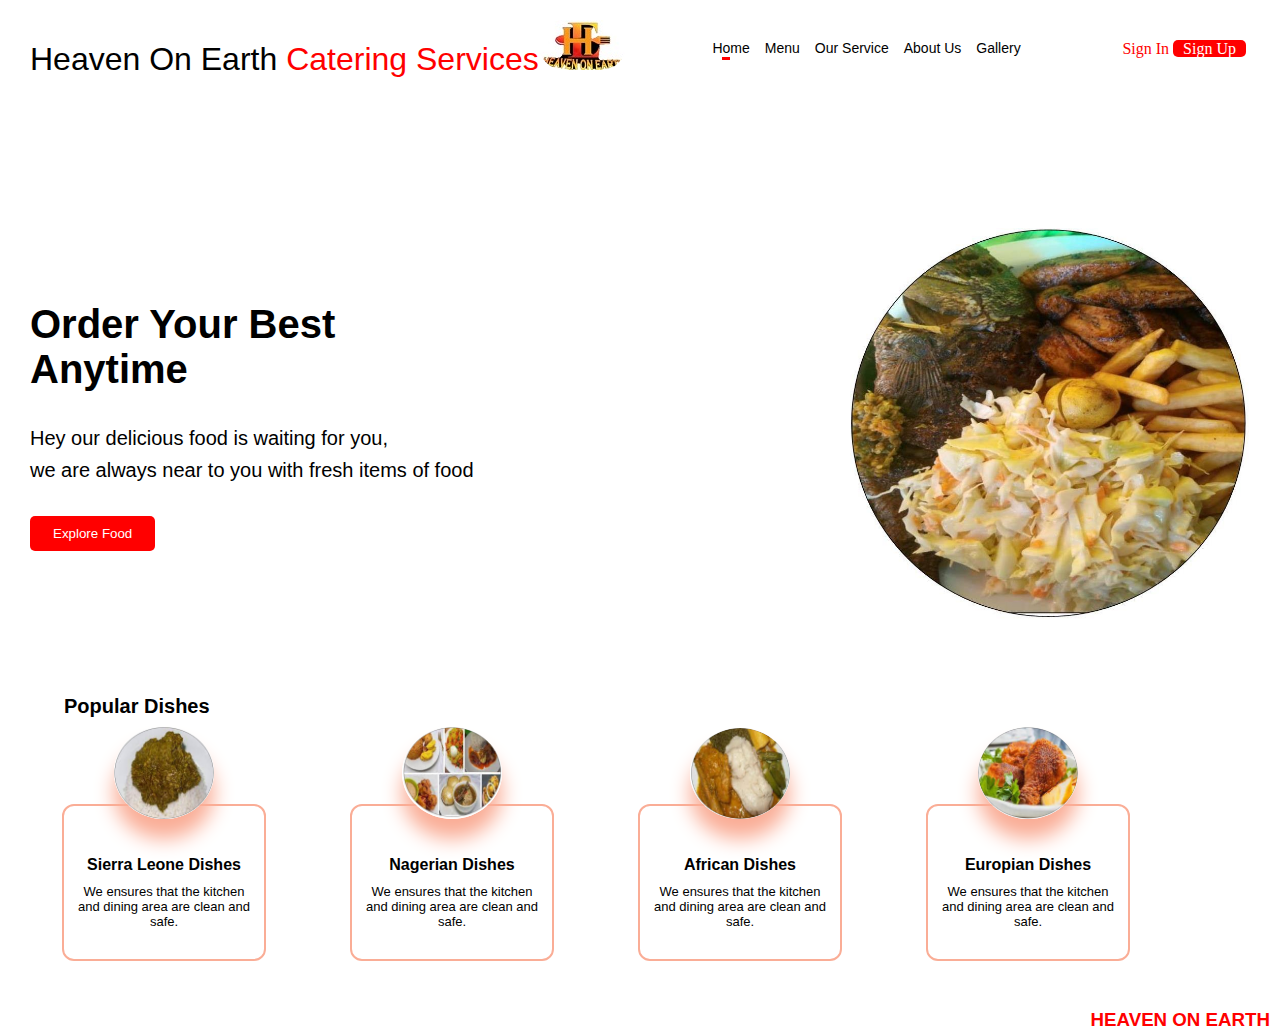
<file: index.html>
<!DOCTYPE html>
<html lang="en">

<head>
    <meta charset="UTF-8">
    <meta name="viewport" content="width=device-width, initial-scale=1.0">
    <link rel="stylesheet" href="./CSS/index.css">
    <title>Heaven on Earth Web Page</title>
</head>

<body>
    <section class="menu">
        <div class="nav">
            <div class="logo">
                <h1>Heaven On Earth <b>Catering Services<img style="border-radius: 100px; background: none;" src="./IMG/pic.jpg" alt="Heaven On Earth"></b></h1>
            </div>
            <ul>
                <li class="active"><a href="#">Home</a></li>
                <li><a href="./menu.html">Menu</a></li>
                <li><a href="service.html">Our Service</a></li>
                <li><a href="./about.html">About Us</a></li>
                <li><a href="./Gallery.html">Gallery</a></li>
            </ul>
            <div>
                <a class="signin" href="./signin.html">Sign In</a>
                <a class="signup" href="./signup.html">Sign Up</a>
            </div>
        </div>
    </section>
    <section class="grid">
        <div class="content">
            <div class="content-left">
                <div class="info">
                    <h2>Order Your Best <br>Anytime</h2>
                    <p>Hey our delicious food is waiting for you, <br> we are always near to you with fresh items of food</p>
                </div>
                <button>Explore Food</button>

            </div>
            <div class="content-right">
                <img src="./IMG/pppp.jpg" alt="">
            </div>
        </div>
    </section>
    <section class="category">
        <div class="list-items">
            <h3>Popular Dishes</h3>
            <br>
            <div class="card-list">

                <div class="card">
                    <img src="./IMG/Publication2.jpg" alt="">
                    <div class="food-title">
                        <h1>Sierra Leone Dishes</h1>
                    </div>
                    <div class="desc-food">
                        <p>We ensures that the kitchen and dining area are clean and safe.</p>
                    </div>
                </div>
                <div class="card">
                    <img src="./IMG/Publication3.jpg" alt="">
                    <div class="food-title">
                        <h1>Nagerian Dishes</h1>
                    </div>
                    <div class="desc-food">
                        <p>We ensures that the kitchen and dining area are clean and safe.</p>
                    </div>
                </div>
                <div class="card">
                    <img src="./IMG/Publication4.jpg" alt="">
                    <div class="food-title">
                        <h1>African Dishes</h1>
                    </div>
                    <div class="desc-food">
                        <p>We ensures that the kitchen and dining area are clean and safe.</p>
                    </div>
                </div>
                <div class="card">
                    <img src="./IMG/Publication7.jpg" alt="">
                    <div class="food-title">
                        <h1>Europian Dishes</h1>
                    </div>
                    <div class="desc-food">
                        <p>We ensures that the kitchen and dining area are clean and safe.</p>
                    </div>
                </div>
            </div>
        </div>
    </section>
    <footer>
        <div class="footer">
            <h3>HEAVEN ON EARTH</h3>
        </div>
    </footer>
</body>

</html>
</file>
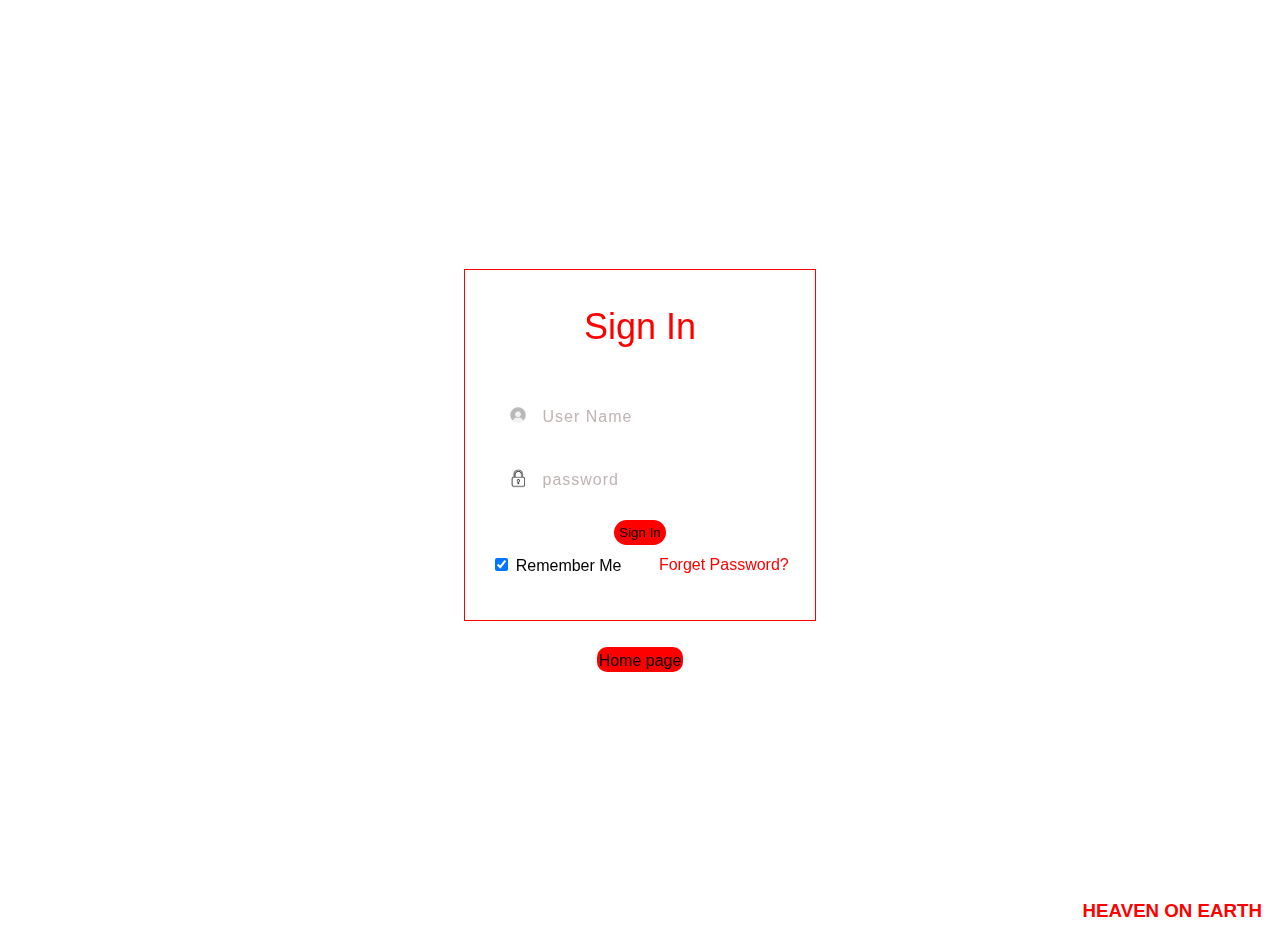
<file: signin.html>
<!DOCTYPE html>
<html lang="en">

<head>
    <meta charset="UTF-8">
    <meta name="viewport" content="width=device-width, initial-scale=1.0">
    <title>Heaven on Earth Web Page</title>
    <style>
        .body {
            /* background-image: url(./IMG/0917a728-a5d1-49a3-9e72-ca7d66b141ae.jpg); */
            background-size: cover;
            height: 97vh;
            display: flex;
            justify-content: center;
            align-items: center;
        }
        
        .header {
            width: 100%;
            padding: 20px 30px;
            margin-left: 80px;
            color: red;
            font-family: 'Times New Roman', Times, serif;
            font-weight: 600;
        }
        
        .form {
            width: 350px;
            height: 350px;
            display: flex;
            flex-direction: column;
            backdrop-filter: blur(5px);
            border: 1px solid red;
            align-items: center;
        }
        
        .form h3 {
            font-family: sans-serif;
            font-weight: 300;
            font-size: 36px;
            color: red;
        }
        
        .form .login {
            display: flex;
            flex-direction: column;
            font-size: 20px;
            width: 85%;
        }
        
        .login input,
        button {
            margin: 10px;
            padding: 10px 15px;
            border: none;
            border-radius: 60px;
            font-size: 20pxpx;
        }
        
        .input {
            background-color: #ffffff2e;
            color: darkblue;
            font-family: sans-serif;
            margin: 10px;
            padding: 10px 15px;
            border: none;
            border-radius: 60px;
            font-size: 20px;
            letter-spacing: 1px;
            text-indent: 35px;
            background-image: url(./IMG/user.jpg);
            background-repeat: no-repeat;
            background-size: 20px;
            background-position: 15px;
        }
        
        .input:nth-child(3) {
            background-image: url(./IMG/lock.png);
        }
        
        .input::placeholder {
            font-size: 16px;
            color: #c0b4b4;
        }
        
        .button {
            text-decoration: none;
            color: black;
            font-family: sans-serif;
            border-radius: 20px;
            padding: 5px 5px;
            background-color: red;
            border: none;
            align-items: center;
            padding-top: 5px;
            padding-top: 5px;
            margin-top: 10px;
            cursor: pointer;
        }
        
        .suggests {
            width: 85%;
            display: flex;
            align-items: center;
            justify-content: space-between;
            font-family: sans-serif;
            font-size: 16px;
            color: black;
        }
        
        .suggests .forgot {
            color: red;
            cursor: pointer;
        }
        
        .home {
            text-decoration: none;
            color: black;
            font-family: sans-serif;
            border-radius: 10px;
            padding: 2px;
            background-color: red;
            align-items: center;
            border: none;
            padding-top: 5px;
        }
        
         ::-webkit-scrollbar {
            width: 10px;
        }
        
        ::-webkit-scrollbar-thumb {
            border-radius: 20px;
            background-color: red;
        }
        
        .footer {
            font-size: 16px;
            font-family: 'Franklin Gothic Medium', 'Arial Narrow', Arial, sans-serif;
            color: red;
            text-align: right;
            padding-right: 10px;
        }
    </style>
</head>

<body>
    <div class="body">
        <div class="form">
            <h3>Sign In</h3>
            <input class="input" type="text" placeholder="User Name">
            <input class="input" type="password" placeholder="password">
            <button class="button">Sign In</button>
            <div class="suggests">
                <div class="remember">
                    <input type="checkbox" checked>
                    <span>Remember Me</span>
                </div>
                <div class="forgot">
                    <span>Forget Password?</span>
                </div>
            </div>
            <br>
            <br>
            <br>
            <br>
            <a class="home" href="./index.html">Home page</a>
        </div>
    </div>
    <footer>
        <div class="footer">
            <h3>HEAVEN ON EARTH</h3>
        </div>
    </footer>
</body>

</html>
</file>
<file: CSS/index.css>
*,::after,::before{
    margin: 0;
    padding: 0;
    box-sizing: border-box;
}
    body{
    margin: 0;
    height: 0;
   /* background-image: url(./0917a728-a5d1-49a3-9e72-ca7d66b141ae.jpg); */
}

.header{
    width: 100%;
    padding: 20px 30px;
    margin-left: 80px;
    color: red;
    font-family: 'Times New Roman', Times, serif;
    font-weight: 600;
}
.nav{
    width: 95%;
    display: flex;
    justify-content: space-between;
    align-items: center;
    padding: 20px 0 30px;
    margin-left: 30px;
}

.nav .logo h1{
    font-weight: 300;
    font-family: sans-serif;
    color: black;
}
.nav .logo b{
    color: red;
}
.nav ul{
    display: flex;
    list-style: none;
}
.nav ul li{
    margin-right: 15px;
}
.nav ul li a{
    text-decoration: none;
    color: black;
    font-weight: 300;
    font-family: sans-serif;
    font-size: 14px;
}
.nav ul .active::after{
    content: "";
    width: 20%;
    height: 3px;
    background-color: red;
    display: flex;
    position: relative;
    margin-left: 10px;
}
input{
    padding: 10px 20px;
    cursor: pointer;
    font-weight: 600;
}
.nav .signin{
    text-decoration: none;
    background: transparent;
    color: red;
    outline: none;
    border: none;
    border-radius: 5px;
    width: 80%;
    font-size: 16px;

}
.nav .signup{
    text-decoration: none;
    background: transparent;
    background-color: red;
    color: white;
    outline: none;
    border: none;
    border-radius: 5px;
    width: 80%;
    font-size: 16px;
    padding-left: 10px;
    padding-right: 10px;
}

.content{
    display: grid;
    grid-template-columns: 50% auto;
    gap: 30px;
    margin-top: 100px;
    align-items: center;
    justify-content: space-between;
    width: 100%;
    padding: 20px 30px;
}
.content .content-left{
    display: block;
    width: 100%;
}
.content .content-left .info{
    max-width: 100%;
    display: flex;
    flex-direction: column;
}
.content .content-left .info h2{
    font-size: 40px;
    font-family: sans-serif;
    margin-bottom: 30px;
}
.content .content-left .info p{
    font-size: 20px;
    line-height: 2pc;
    margin-bottom: 30px;
    font-family: sans-serif;
}
.content .content-left button{
    padding: 10px 23px;
    background-color: red;
    color: white;
    border-radius: 5px;
    border: none;
    cursor: pointer;
}
.content .content-right{
    display: block;
    width: 100%;
}
.content .content-right img{
    width: 400px;
    height: auto;
    position: relative;
    user-select: none;
    animation: rotate 10s linear infinite;
}
@keyframes rotate {
    0%{
        transform: rotate(0deg);
    }
    100%{
        transform: rotate(360deg);
    }
}

.category{
    width: 100%;
    display: flex;
    margin-bottom: 50px;
    justify-content: center;
}

.category .list-items{
    width: 90%;
    position: relative;
    margin-top: 50px;
}

.category .list-items h3{
    font-size: 20px;
    font-weight: 600;
    font-family: sans-serif;
    margin-bottom: 70px;
}

.category .list-items .card-list{
    display: grid;
    grid-template-columns: repeat(4, 1fr);
}


.category .card-list .card{
    width: 200px;
    height: auto;
    display: block;
    padding: 10px;
    border-radius: 10px;
    position: relative;
    background: white;
    outline: 2px solid #faad96;
}

.category .card-list .card img{
    width: 100px;
    height: auto;
    bottom: 140px;
    left: 50px;
    object-fit: cover;
    object-position: center;
    background-repeat: no-repeat;
    position: absolute;
    box-shadow: 0 20px 20px #faad96;
    border-radius: 50%;
}

.category .card-list .card .food-title{
    padding: 40px 0 10px;
}

.category .card-list .card .food-title h1{
    text-align: center;
    font-weight: bold;
    font-size: 16px;
    font-family: sans-serif;
}

.category .card .desc-food p{
    font-size: 13px;
    text-align: center;
    font-weight: 500;
    margin-bottom: 20px;
    font-family: sans-serif;
}

.category .card .price{
    display: flex;
    align-items: center;
    justify-content: space-between;

}

.category .card .price .icon{
    text-decoration: none;
    color:white;
    background: #ff511f;
    font-size: 20px;
    border-radius: 45px;
    cursor: pointer;
}

::-webkit-scrollbar{
    width: 10px;
}
::-webkit-scrollbar-thumb{
    border-radius: 20px;
    background-color: red;
}

.footer{
    font-size: 16px;
    font-family: 'Franklin Gothic Medium', 'Arial Narrow', Arial, sans-serif;
    color: red;
    text-align: right;
    padding-right: 10px;
    
}
</file>
